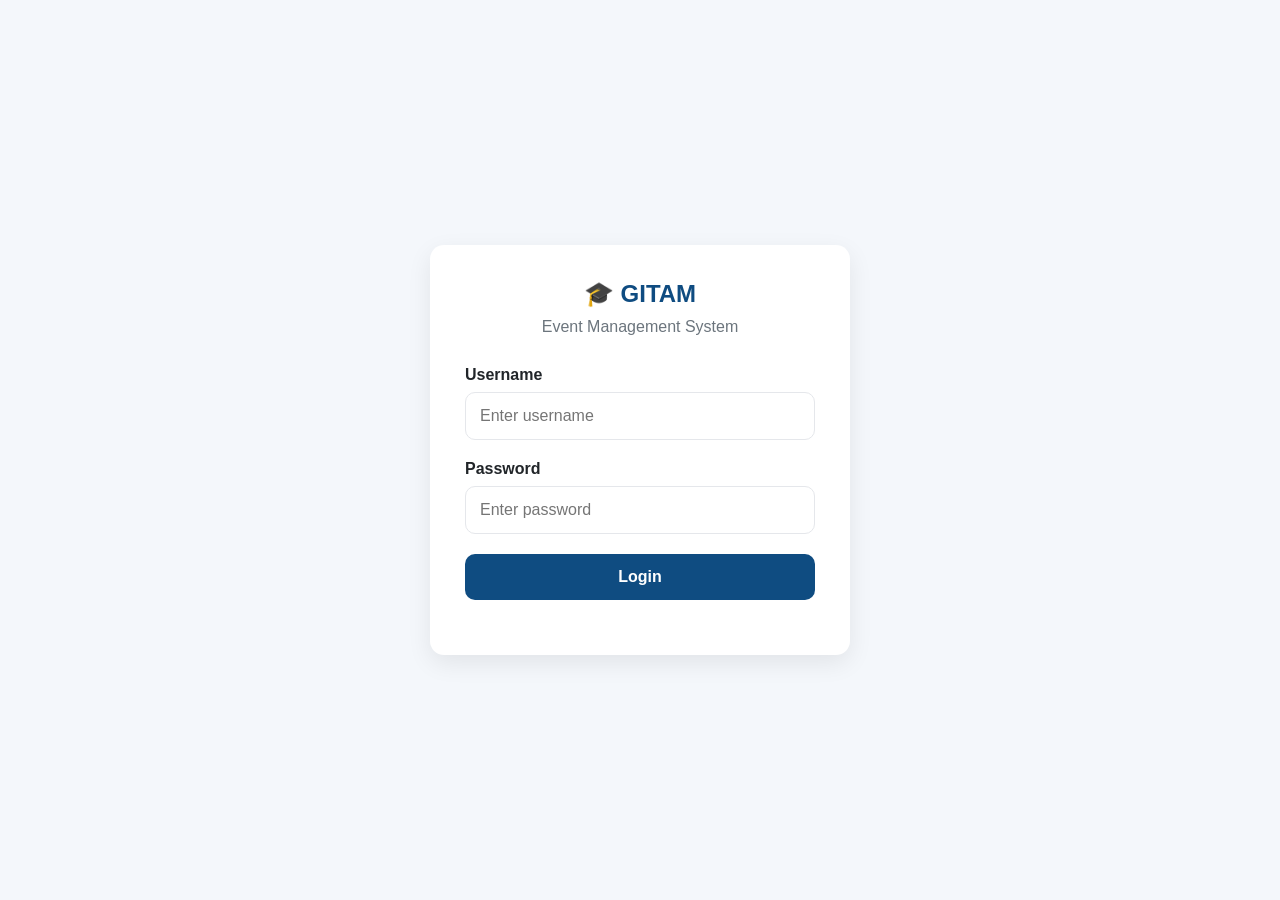
<file: index.html>
<!DOCTYPE html>
<html lang="en">

<head>

    <meta charset="UTF-8">

    <meta name="viewport" content="width=device-width, initial-scale=1.0">

    <title>GITAM Event Management</title>

    <link rel="stylesheet" href="style.css">

</head>

<body>

    <div class="login-wrapper">

        <div class="login-card">

            <h2>🎓 GITAM</h2>

            <p>Event Management System</p>

            <div class="form-group">

                <label>Username</label>

                <input
                    type="text"
                    id="username"
                    class="form-control"
                    placeholder="Enter username">

            </div>

            <div class="form-group">

                <label>Password</label>

                <input
                    type="password"
                    id="password"
                    class="form-control"
                    placeholder="Enter password">

            </div>

            <button
                class="btn btn-primary"
                id="loginBtn">

                Login

            </button>

            <div
                id="message"
                class="message">

            </div>

        </div>

    </div>

    <script src="login.js"></script>

</body>

</html>
</file>
<file: style.css>
/* ==========================================
   GITAM Event Management System
   Version 1.0
   Author: ChatGPT
========================================== */

:root{

    --primary:#0F4C81;
    --primary-dark:#09365B;
    --success:#198754;
    --warning:#FFC107;
    --danger:#DC3545;
    --info:#0DCAF0;

    --background:#F4F7FB;

    --card:#FFFFFF;

    --text:#212529;

    --text-light:#6C757D;

    --border:#E5E7EB;

    --shadow:0 8px 24px rgba(0,0,0,.08);

    --radius:14px;

}

*{

    margin:0;

    padding:0;

    box-sizing:border-box;

}

body{

    font-family:Segoe UI,Arial,sans-serif;

    background:var(--background);

    color:var(--text);

}

a{

    text-decoration:none;

}

.container{

    width:95%;

    max-width:1200px;

    margin:auto;

}

/* ==========================
        NAVBAR
========================== */

.navbar{

    width:100%;

    background:white;

    box-shadow:var(--shadow);

    padding:18px 0;

}

.nav-content{

    display:flex;

    justify-content:space-between;

    align-items:center;

}

.logo{

    font-size:24px;

    font-weight:700;

    color:var(--primary);

}

.profile{

    text-align:right;

}

.profile h5{

    color:var(--primary);

}

.profile p{

    color:var(--text-light);

    font-size:14px;

}

/* ==========================
        LOGIN
========================== */

.login-wrapper{

    height:100vh;

    display:flex;

    justify-content:center;

    align-items:center;

}

.login-card{

    width:100%;

    max-width:420px;

    background:white;

    border-radius:var(--radius);

    box-shadow:var(--shadow);

    padding:35px;

}

.login-card h2{

    text-align:center;

    color:var(--primary);

    margin-bottom:10px;

}

.login-card p{

    text-align:center;

    color:var(--text-light);

    margin-bottom:30px;

}

.form-group{

    margin-bottom:20px;

}

.form-group label{

    display:block;

    margin-bottom:8px;

    font-weight:600;

}

.form-control{

    width:100%;

    padding:14px;

    border:1px solid var(--border);

    border-radius:10px;

    font-size:16px;

}

.form-control:focus{

    outline:none;

    border-color:var(--primary);

}

/* ==========================
        BUTTONS
========================== */

.btn{

    width:100%;

    padding:14px;

    border:none;

    border-radius:10px;

    cursor:pointer;

    font-size:16px;

    font-weight:600;

    transition:.3s;

}

.btn-primary{

    background:var(--primary);

    color:white;

}

.btn-primary:hover{

    background:var(--primary-dark);

}

.btn-success{

    background:var(--success);

    color:white;

}

.btn-warning{

    background:var(--warning);

}

.btn-danger{

    background:var(--danger);

    color:white;

}

.btn-info{

    background:var(--info);

}

/* ==========================
        DASHBOARD
========================== */

.dashboard{

    margin-top:30px;

}

.section-title{

    color:var(--primary);

    margin-bottom:20px;

}

/* ==========================
        EVENT CARD
========================== */

.card{

    background:var(--card);

    border-radius:var(--radius);

    box-shadow:var(--shadow);

    padding:25px;

    margin-bottom:25px;

}

.card h3{

    color:var(--primary);

    margin-bottom:15px;

}

.details-grid{

    display:grid;

    grid-template-columns:repeat(2,1fr);

    gap:18px;

}

.detail{

    background:#F8F9FA;

    border-radius:10px;

    padding:15px;

}

.detail small{

    color:var(--text-light);

}

.detail h5{

    margin-top:8px;

}

/* ==========================
        STATS
========================== */

.stats{

    display:grid;

    grid-template-columns:repeat(4,1fr);

    gap:20px;

}

.stat-card{

    background:white;

    border-radius:var(--radius);

    box-shadow:var(--shadow);

    padding:20px;

    text-align:center;

}

.stat-card h2{

    color:var(--primary);

    margin-top:10px;

    font-size:34px;

}

.stat-card p{

    color:var(--text-light);

}

/* ==========================
        ACTIONS
========================== */

.actions{

    display:grid;

    grid-template-columns:repeat(2,1fr);

    gap:20px;

    margin-top:25px;

}

.action-btn{

    padding:18px;

    border:none;

    border-radius:12px;

    cursor:pointer;

    font-size:17px;

    font-weight:600;

    color:white;

    transition:.3s;

}

.action-btn:hover{

    transform:translateY(-2px);

}

.green{

    background:#198754;

}

.blue{

    background:#0F4C81;

}

.orange{

    background:#FD7E14;

}

.purple{

    background:#6F42C1;

}

.red{

    background:#DC3545;

}

/* ==========================
        SELECT
========================== */

select{

    width:100%;

    padding:14px;

    border-radius:10px;

    border:1px solid var(--border);

    font-size:16px;

}

/* ==========================
        TABLE
========================== */

table{

    width:100%;

    border-collapse:collapse;

}

th{

    background:var(--primary);

    color:white;

    padding:14px;

}

td{

    padding:14px;

    border-bottom:1px solid #eee;

}

/* ==========================
        MESSAGE
========================== */

.message{

    margin-top:20px;

    text-align:center;

    font-weight:600;

}

/* ==========================
        LOADER
========================== */

.loader{

    width:24px;

    height:24px;

    border:4px solid #ddd;

    border-top:4px solid var(--primary);

    border-radius:50%;

    animation:spin 1s linear infinite;

    margin:auto;

}

@keyframes spin{

    from{

        transform:rotate(0deg);

    }

    to{

        transform:rotate(360deg);

    }

}

/* ==========================
        MOBILE
========================== */

@media(max-width:900px){

    .stats{

        grid-template-columns:repeat(2,1fr);

    }

    .actions{

        grid-template-columns:1fr;

    }

    .details-grid{

        grid-template-columns:1fr;

    }

}

@media(max-width:600px){

    .nav-content{

        flex-direction:column;

        gap:15px;

    }

    .stats{

        grid-template-columns:1fr;

    }

    .login-card{

        padding:25px;

    }

    .logo{

        font-size:20px;

    }

}
</file>
